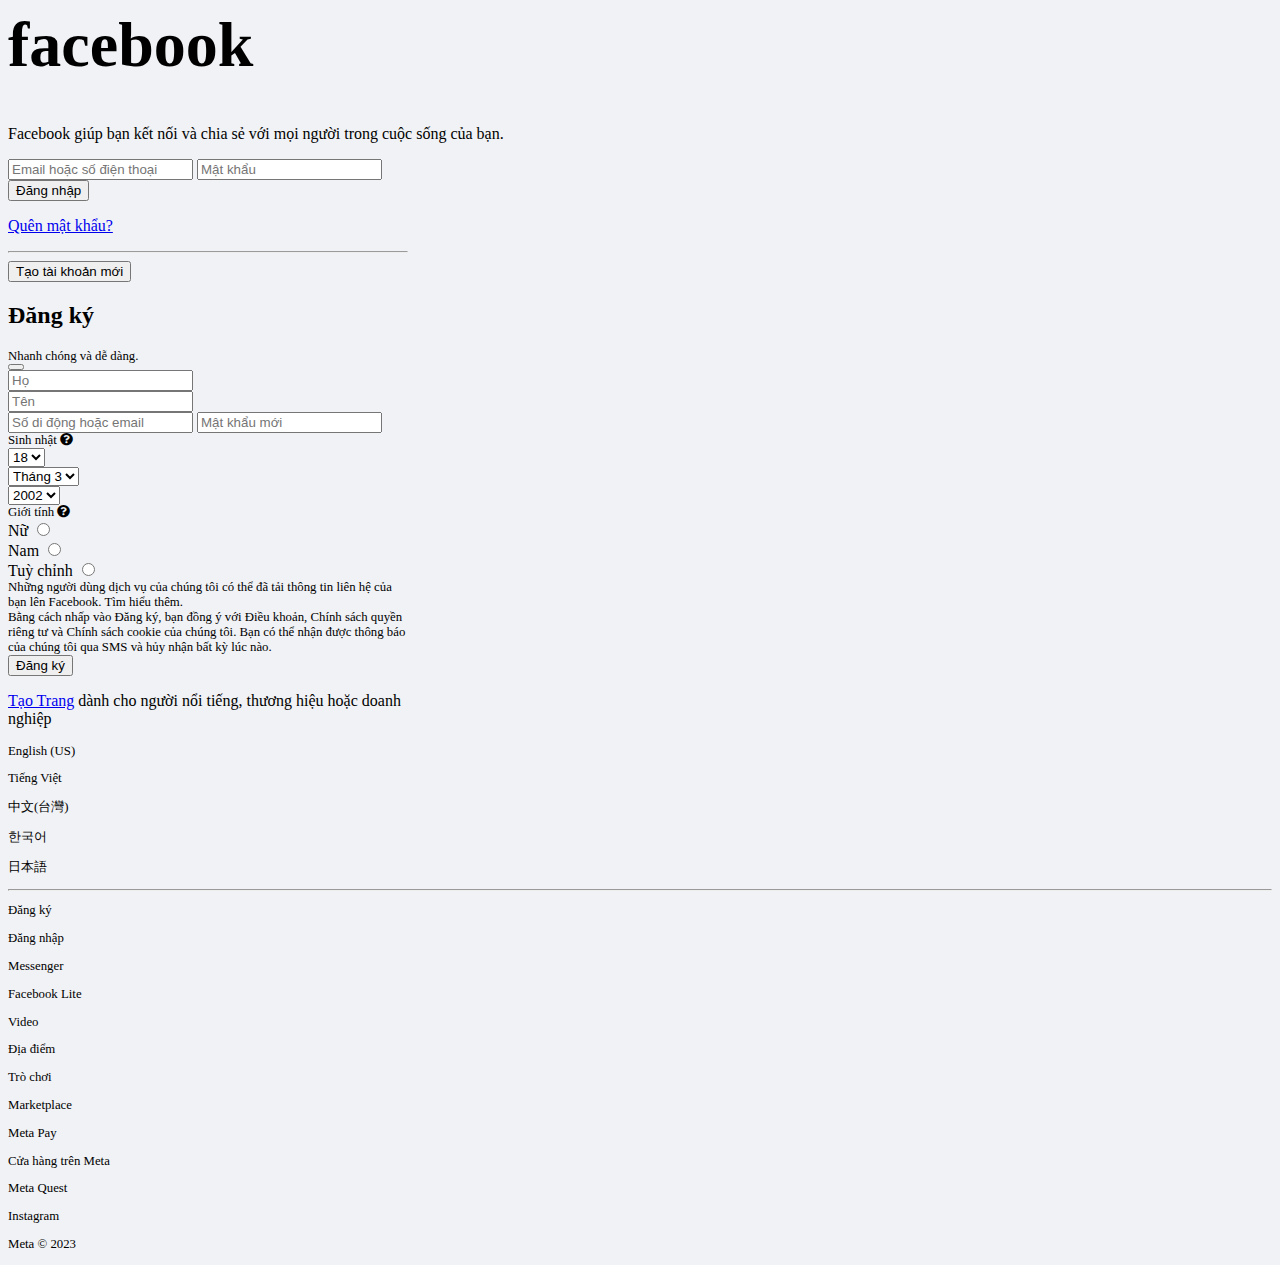
<file: index.html>
<html lang="en">
  <head>
    <meta charset="UTF-8" />
    <meta http-equiv="X-UA-Compatible" content="IE=edge" />
    <meta name="viewport" content="width=device-width, initial-scale=1.0" />
    <!-- fontawesome -->
    <link rel="stylesheet" href="https://cdnjs.cloudflare.com/ajax/libs/font-awesome/5.15.4/css/all.min.css" integrity="sha512-1ycn6IcaQQ40/MKBW2W4Rhis/DbILU74C1vSrLJxCq57o941Ym01SwNsOMqvEBFlcgUa6xLiPY/NS5R+E6ztJQ==" crossorigin="anonymous" referrerpolicy="no-referrer" />
    <!-- bootstrap -->
    <link href="https://cdn.jsdelivr.net/npm/bootstrap@5.1.1/dist/css/bootstrap.min.css" rel="stylesheet" integrity="sha384-F3w7mX95PdgyTmZZMECAngseQB83DfGTowi0iMjiWaeVhAn4FJkqJByhZMI3AhiU" crossorigin="anonymous" />
    <!-- main style -->
    <link rel="stylesheet" href="./main.css" />
    <title>Facebook</title>
  </head>
  <body class="bg-gray">
    <!-- Login -->
    <div class="container mt-5 pt-5 d-flex flex-column flex-lg-row justify-content-evenly">
      <!-- heading -->
      <div class="text-center text-lg-start mt-0 pt-0 mt-lg-5 pt-lg-5">
        <h1 class="text-primary fw-bold fs-0">facebook</h1>
        <p class="w-75 mx-auto fs-4 mx-lg-0">Facebook giúp bạn kết nối và chia sẻ với mọi người trong cuộc sống của bạn.</p>
      </div>
      <!-- form card -->
      <div style="max-width: 25rem; width: 100%">
        <!-- login form -->
        <!-- first was form tag -->
        <div class="bg-white shadow rounded p-3 input-group-lg">
          <input type="email" class="form-control my-3" placeholder="Email hoặc số điện thoại" />
          <input type="password" class="form-control my-3" placeholder="Mật khẩu" />
          <a href="./feed.html"><button class="btn btn-primary w-100 my-3">Đăng nhập</button></a>
          <a href="#" class="text-decoration-none text-center"><p>Quên mật khẩu?</p></a>
          <!-- create form -->
          <hr />
          <div class="text-center my-4">
            <button class="btn btn-success btn-lg" type="button" data-bs-toggle="modal" data-bs-target="#createModal">Tạo tài khoản mới</button>
          </div>
          <!-- create modal -->
          <div class="modal fade" id="createModal" tabindex="-1" aria-labelledby="createModalLabel" aria-hidden="true">
            <div class="modal-dialog modal-dialog-centered">
              <div class="modal-content">
                <!-- head -->
                <div class="modal-header">
                  <div>
                    <h2 class="modal-title" id="exampleModalLabel">Đăng ký</h2>
                    <span class="text-muted fs-7">Nhanh chóng và dễ dàng.</span>
                  </div>
                  <button type="button" class="btn-close" data-bs-dismiss="modal" aria-label="Close"></button>
                </div>
                <!-- body -->
                <div class="modal-body">
                  <form>
                    <!-- names -->
                    <div class="row">
                      <div class="col">
                        <input type="text" class="form-control" placeholder="Họ" />
                      </div>
                      <div class="col">
                        <input type="text" class="form-control" placeholder="Tên" />
                      </div>
                    </div>
                    <!-- email & pass -->
                    <input type="email" class="form-control my-3" placeholder="Số di động hoặc email" />
                    <input type="password" class="form-control my-3" placeholder="Mật khẩu mới" />
                    <!-- DOB -->
                    <div class="row my-3">
                      <span class="text-muted fs-7">Sinh nhật <i class="fas fa-question-circle" data-bs-toggle="popover" type="button" data-bs-content="And here's some amazing content. It's very engaging. Right?"></i></span>
                      <div class="col">
                        <select class="form-select">
                          <option value="1">18</option>
                          <option value="2">17</option>
                          <option value="3">16</option>
                        </select>
                      </div>
                      <div class="col">
                        <select class="form-select">
                          <option value="1">Tháng 3</option>
                          <option value="2">Tháng 2</option>
                          <option value="3">Tháng 1</option>
                        </select>
                      </div>
                      <div class="col">
                        <select class="form-select">
                          <option value="1">2002</option>
                          <option value="2">2001</option>
                          <option value="3">2000</option>
                        </select>
                      </div>
                    </div>
                    <!-- gender -->
                    <div class="row my-3">
                      <span class="text-muted fs-7">Giới tính <i class="fas fa-question-circle" data-bs-toggle="popover" type="button" data-bs-content="And here's some amazing content. It's very engaging. Right?"></i></span>
                      <div class="col">
                        <div class="border rounded p-2">
                          <label class="form-check-label" for="flexRadioDefault1">Nữ</label>
                          <input class="form-check-input" type="radio" name="flexRadioDefault" id="flexRadioDefault1" />
                        </div>
                      </div>
                      <div class="col">
                        <div class="border rounded p-2">
                          <label class="form-check-label" for="flexRadioDefault1">Nam</label>
                          <input class="form-check-input" type="radio" name="flexRadioDefault" id="flexRadioDefault2" />
                        </div>
                      </div>
                      <div class="col">
                        <div class="border rounded p-2">
                          <label class="form-check-label" for="flexRadioDefault1">Tuỳ chỉnh</label>
                          <input class="form-check-input" type="radio" name="flexRadioDefault" id="flexRadioDefault3" />
                        </div>
                      </div>
                    </div>
                    <!-- disclaimer -->
                    <div>
                        <span class="text-muted fs-7">Những người dùng dịch vụ của chúng tôi có thể đã tải thông tin liên hệ của bạn lên Facebook. Tìm hiểu thêm.</span>
                      </div>
                    <div>
                      <span class="text-muted fs-7">Bằng cách nhấp vào Đăng ký, bạn đồng ý với Điều khoản, Chính sách quyền riêng tư và Chính sách cookie của chúng tôi. Bạn có thể nhận được thông báo của chúng tôi qua SMS và hủy nhận bất kỳ lúc nào.</span>
                    </div>
                    <!-- btn -->
                    <div class="text-center mt-3">
                      <button type="button" class="btn btn-success btn-lg" data-bs-dismiss="modal">Đăng ký</button>
                    </div>
                  </form>
                </div>
              </div>
            </div>
          </div>
          <!-- modal end -->
        </div>
        <!-- tag -->
        <div class="my-5 pb-5 text-center">
          <p class="fw-bold"><a href="#" class="text-decoration-none text-dark">Tạo Trang</a> <span class="fw-normal">dành cho người nổi tiếng, thương hiệu hoặc doanh nghiệp</span></p>
        </div>
      </div>
    </div>
    <!-- Footer -->
    <footer class="bg-white p-4 text-muted">
      <div class="container">
        <!-- language -->
        <div class="d-flex flex-wrap">
          <p class="mx-2 fs-7 mb-0">English (US)</p>
          <p class="mx-2 fs-7 mb-0">Tiếng Việt</p>
          <p class="mx-2 fs-7 mb-0">中文(台灣)</p>
          <p class="mx-2 fs-7 mb-0">한국어</p>
          <p class="mx-2 fs-7 mb-0">日本語</p>
        </div>
        <hr />
        <!-- actions -->
        <div class="d-flex flex-wrap">
          <p class="mx-2 fs-7 mb-0">Đăng ký</p>
          <p class="mx-2 fs-7 mb-0">Đăng nhập</p>
          <p class="mx-2 fs-7 mb-0">Messenger</p>
          <p class="mx-2 fs-7 mb-0">Facebook Lite</p>
          <p class="mx-2 fs-7 mb-0">Video</p>
          <p class="mx-2 fs-7 mb-0">Địa điểm</p>
          <p class="mx-2 fs-7 mb-0">Trò chơi</p>
          <p class="mx-2 fs-7 mb-0">Marketplace</p>
          <p class="mx-2 fs-7 mb-0">Meta Pay</p>
          <p class="mx-2 fs-7 mb-0">Cửa hàng trên Meta</p>
          <p class="mx-2 fs-7 mb-0">Meta Quest</p>
          <p class="mx-2 fs-7 mb-0">Instagram</p>
        </div>
        <!-- copy -->
        <div class="mt-4 mx-2">
          <p class="fs-7">Meta &copy; 2023</p>
        </div>
      </div>
    </footer>
    <script src="https://cdn.jsdelivr.net/npm/bootstrap@5.1.1/dist/js/bootstrap.bundle.min.js" integrity="sha384-/bQdsTh/da6pkI1MST/rWKFNjaCP5gBSY4sEBT38Q/9RBh9AH40zEOg7Hlq2THRZ" crossorigin="anonymous"></script>
    <script src="./main.js"></script>
  </body>
</html>
</file>
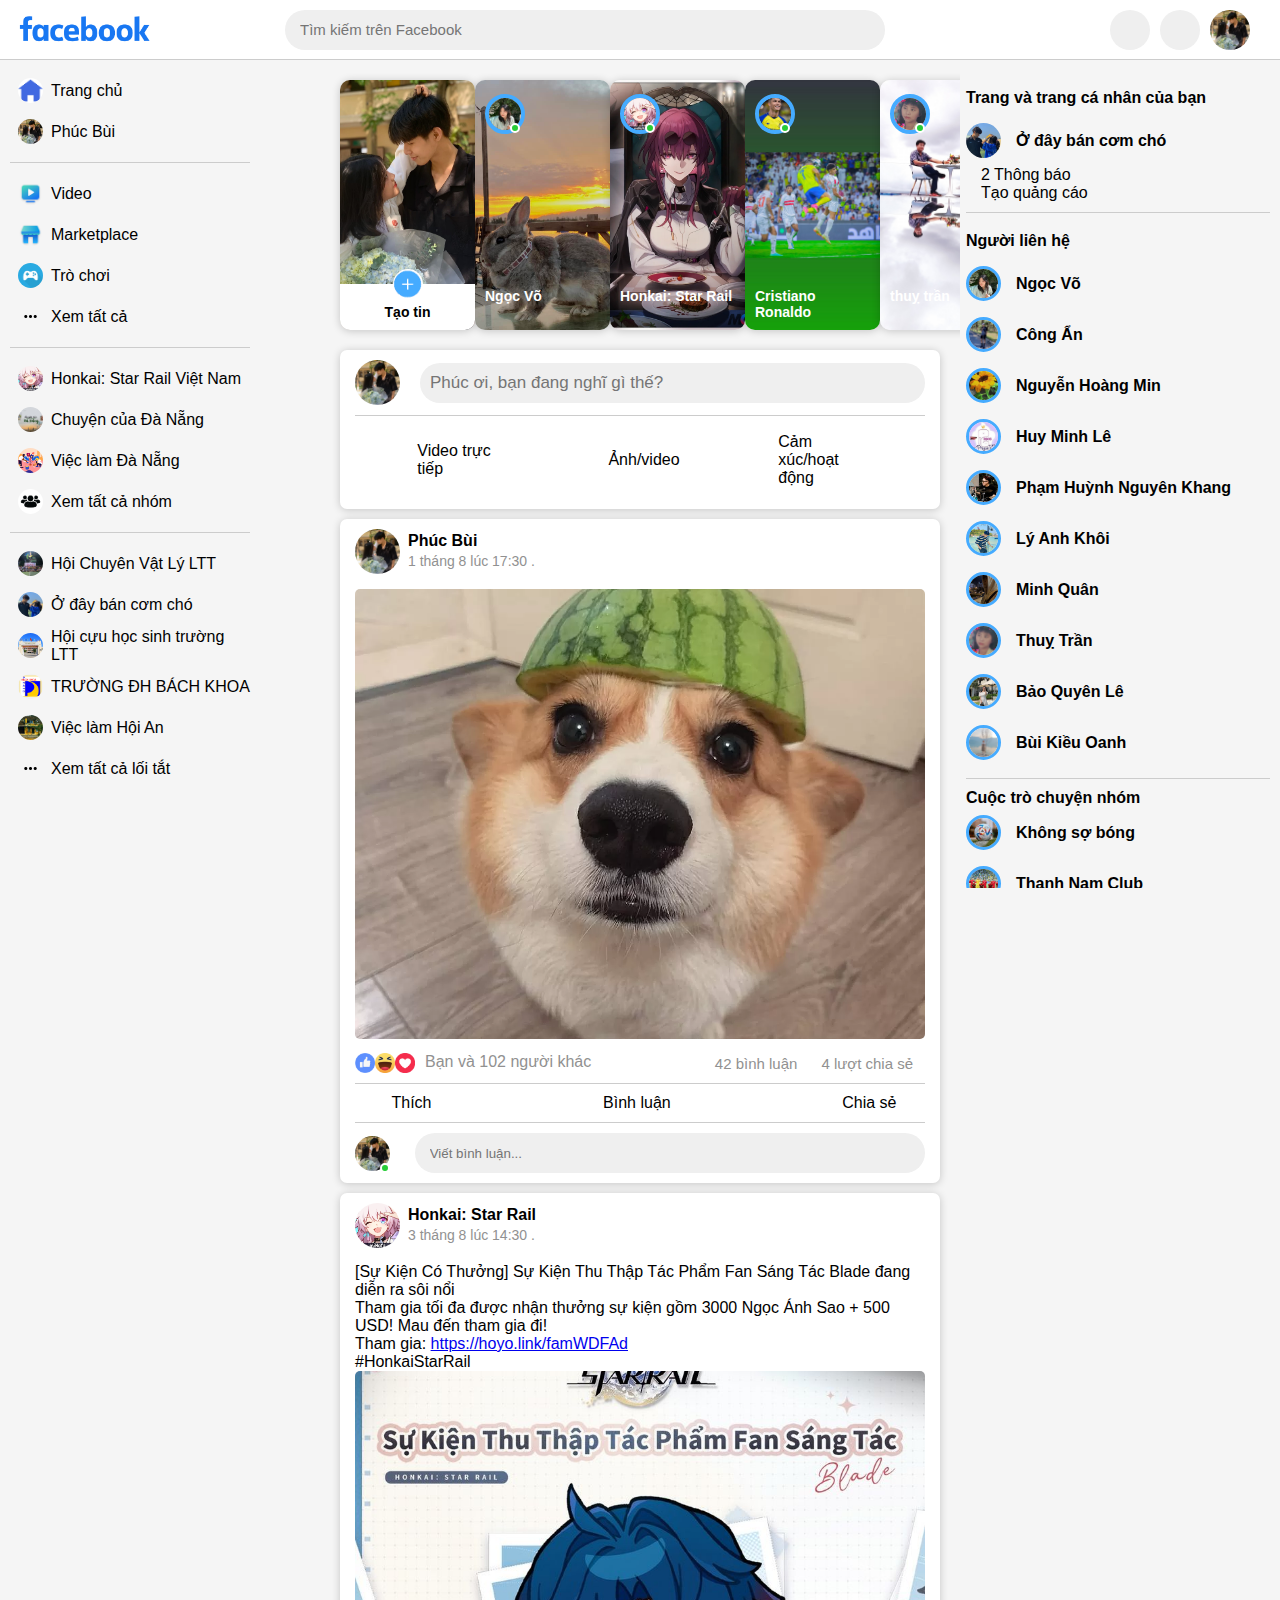
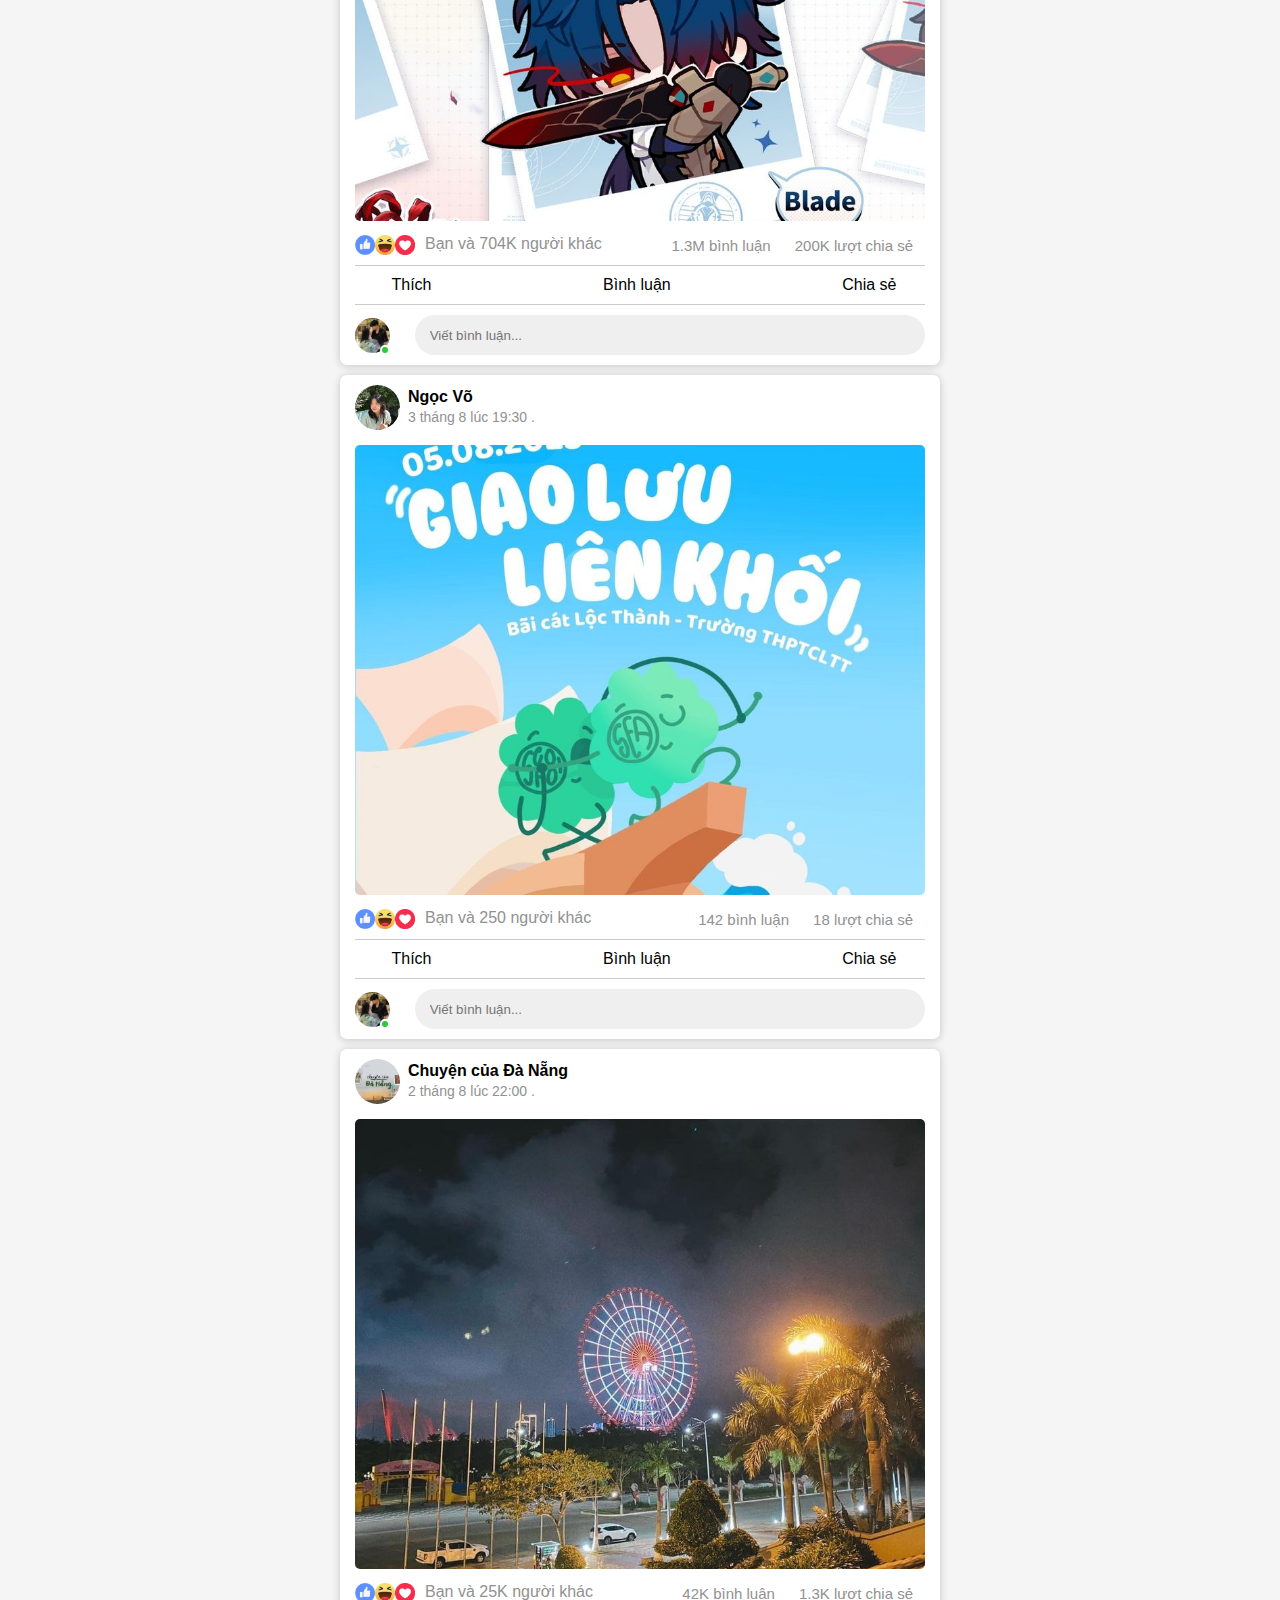
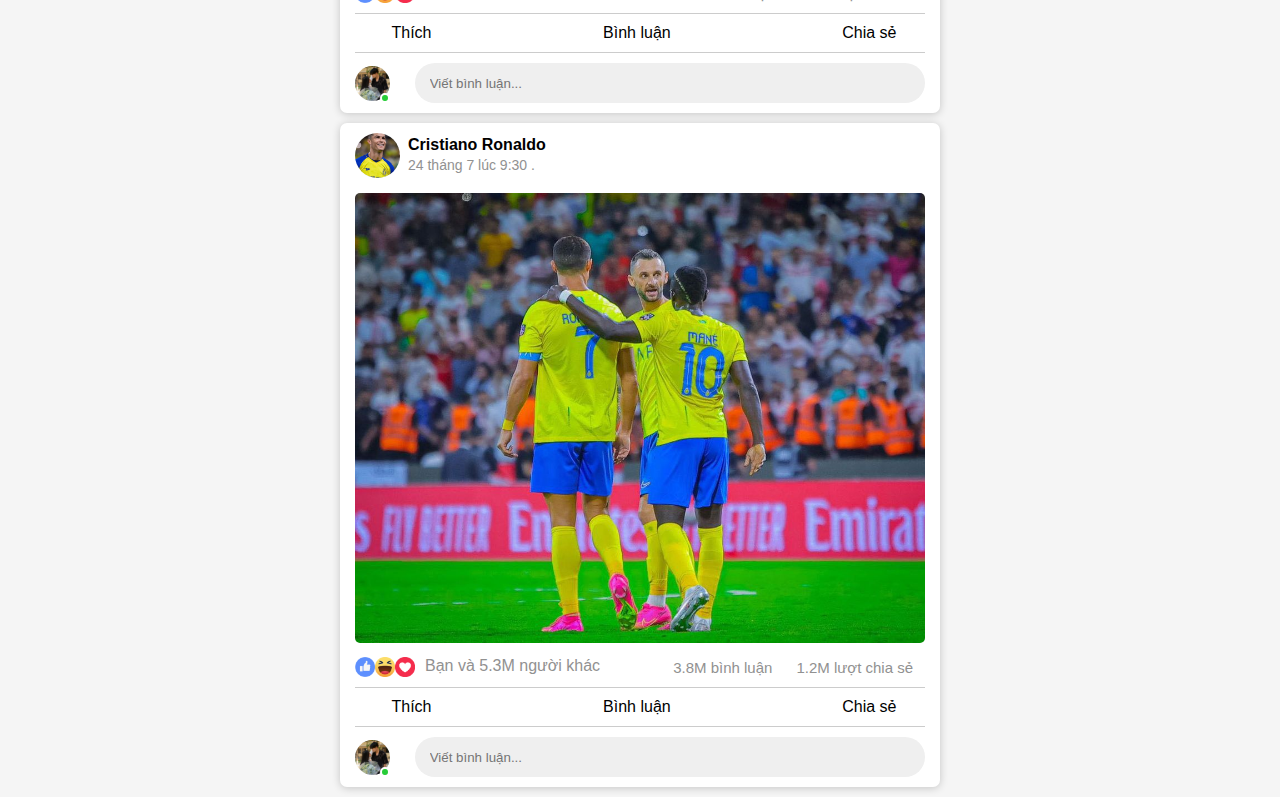
<file: feed.html>
<!DOCTYPE html>
<html lang="en">
<head>
    <meta charset="UTF-8">
    <meta http-equiv="X-UA-Compatible" content="IE=edge">
    <meta name="viewport" content="width=device-width, initial-scale=1.0">
    <title>Facebook</title>
    <link rel="stylesheet" href="style.css">
    <link rel="stylesheet" href="https://cdnjs.cloudflare.com/ajax/libs/font-awesome/6.1.2/css/all.min.css" integrity="sha512-1sCRPdkRXhBV2PBLUdRb4tMg1w2YPf37qatUFeS7zlBy7jJI8Lf4VHwWfZZfpXtYSLy85pkm9GaYVYMfw5BC1A==" crossorigin="anonymous" referrerpolicy="no-referrer" />
</head>
<body>
    <!-----------------------------banner------------------------>
    <nav>
        <div class="left">
            <a href="./index.html" class="logo">
                <img src="image/logo.png" alt="">
            </a>
        </div>
        <div class="center">
            <div class="search_bar">
                <i class="fa-solid fa-magnifying-glass"></i>
                <input type="text" placeholder="Tìm kiếm trên Facebook">
            </div>
        </div>
        <div class="right">
            <i class="fa-brands fa-facebook-messenger"></i>
            <i class="fa-solid fa-bell"></i>
            <img src="image/profile.png" alt="">
        </div>
    </nav>
    <!-----------------------------main----------------------------->
    <div class="main">
        <!----------------------------------left----------------------------------->
        <div class="left">
            <div class="img">
                <img src="image/home.png">
                <p>Trang chủ</p>
            </div>
            <div class="img">
                <img src="image/profile.png">
                <p>Phúc Bùi</p>
            </div>
            <hr>
            <div class="img">
                <img src="image/watch.png">
                <p>Video</p>
            </div>
            <div class="img">
                <img src="image/marketplace.png">
                <p>Marketplace</p>
            </div>
            <div class="img">
                <img src="image/game.png">
                <p>Trò chơi</p>
            </div>
            <div class="img">
                <img src="image/down_arrow.png">
                <p>Xem tất cả</p>
            </div>
            <hr>
            <div class="img">
                <img src="image/honkai.png">
                <p>Honkai: Star Rail Việt Nam</p>
            </div>
            <div class="img">
                <img src="image/chuyencuadanang.png">
                <p>Chuyện của Đà Nẵng</p>
            </div>
            <div class="img">
                <img src="image/vieclamdanang.png">
                <p>Việc làm Đà Nẵng</p>
            </div>
            <div class="img">
                <img src="image/group.png">
                <p>Xem tất cả nhóm</p>
            </div>
            <hr>
            <div class="img">
                <img src="image/chuyenlyltt.png">
                <p>Hội Chuyên Vật Lý LTT</p>
            </div>
            <div class="img">
                <img src="image/odaybancomcho.png">
                <p>Ở đây bán cơm chó</p>
            </div>
            <div class="img">
                <img src="image/lethanhtong.png">
                <p>Hội cựu học sinh trường LTT</p>
            </div>
            <div class="img">
                <img src="image/bachkhoa.png">
                <p>TRƯỜNG ĐH BÁCH KHOA</p>
            </div>
            <div class="img">
                <img src="image/vieclamhoian.png">
                <p>Việc làm Hội An</p>
            </div>
            <div class="img">
                <img src="image/down_arrow.png">
                <p>Xem tất cả lối tắt</p>
            </div>
        </div>
        <!------------------------------------center----------------------------------->
        <div class="center">
            <div class="top_box">
                <div class="my_story_card">
                    <img src="image/profile.png">
                    <div class="story_upload">
                        <img src="image/upload.png">
                        <p class="story_tag">Tạo tin</p>
                    </div>
                </div>
                <div class="story_card">
                    <img src="image/NgọcVõ.png">
                    <div class="story_profile">
                        <img src="image/NgọcVõava.png">
                        <div class="cricle"></div>  
                    </div>
                    <div class="story_name">
                        <p class="name">Ngọc Võ</p>
                    </div>
                </div>
                <div class="story_card">
                    <img src="image/kafka.png">
                    <div class="story_profile">
                        <img src="image/honkai.png">
                        <div class="cricle"></div>    
                    </div>
                    <div class="story_name">
                        <p class="name">Honkai: Star Rail</p>
                    </div>
                </div>
                <div class="story_card">
                    <img src="image/cr7.png">
                    <div class="story_profile">
                        <img src="image/ronaldo.png">
                        <div class="cricle"></div>    
                    </div>
                    <div class="story_name">
                        <p class="name">Cristiano Ronaldo</p>
                    </div>
                </div>
                <div class="story_card">
                    <img src="image/mom.png">
                    <div class="story_profile">
                        <img src="image/momava.png">
                        <div class="cricle"></div>      
                    </div>
                    <div class="story_name">
                        <p class="name">thuỵ trần</p>
                    </div>
                </div>
            </div>
            <div class="my_post">
                <div class="post_top">
                    <img src="image/profile.png">
                    <input type="text" placeholder="Phúc ơi, bạn đang nghĩ gì thế?">
                </div>
                <hr>
                <div class="post_bottom">
                    <div class="post_icon">
                        <i class="fa-solid fa-video red"></i>
                        <p>Video trực tiếp</p>
                    </div>
                    <div class="post_icon">
                        <i class="fa-solid fa-images green"></i>
                        <p>Ảnh/video</p>
                    </div>
                    <div class="post_icon">
                        <i class="fa-regular fa-face-grin yellow"></i>
                        <p>Cảm xúc/hoạt động</p>
                    </div>
                </div>
            </div>
            <div class="friends_post">
                <div class="friend_post_top">
                    <div class="img_and_name">
                        <img src="image/profile.png">
                        <div class="friends_name">
                            <p class="friends_name">Phúc Bùi</p>
                            <p class="time">1 tháng 8 lúc 17:30 .<i class="fa-solid fa-user-group"></i></p>
                        </div>
                    </div>
                    <div class="menu">
                        <i class="fa-solid fa-ellipsis"></i>
                    </div>
                </div>
                <img src="image/corgi.png" alt="">             
                <div class="info">
                    <div class="emoji_img">
                        <img src="image/like.png">
                        <img src="image/haha.png">
                        <img src="image/heart.png">
                        <p>Bạn và 102 người khác</p>
                    </div>
                    <div class="comment">
                        <p>42 bình luận</p>
                        <p>4 lượt chia sẻ</p>
                    </div>
                </div>
                <hr>
                <div class="like">
                    <div class="like_icon">
                        <i class="fa-solid fa-thumbs-up activi"></i>
                        <p>Thích</p>
                    </div>
                    <div class="like_icon">
                        <i class="fa-solid fa-message"></i>
                        <p>Bình luận</p>
                    </div>
                    <div class="like_icon">
                        <i class="fa-solid fa-share"></i>
                        <p>Chia sẻ</p>
                    </div>
                </div>
                <hr>
                <div class="comment_warpper">
                    <img src="image/profile.png">
                    <div class="circle"></div>
                    <div class="comment_search">
                        <input type="text" placeholder="Viết bình luận...">
                        <i class="fa-regular fa-face-smile"></i>
                        <i class="fa-solid fa-camera"></i>
                        <i class="fa-regular fa-note-sticky"></i>
                    </div>
                </div>
            </div>
            <div class="friends_post">
                <div class="friend_post_top">
                    <div class="img_and_name">
                        <img src="image/honkai.png">
                        <div class="friends_name">
                            <p class="friends_name">Honkai: Star Rail</p>
                            <p class="time">3 tháng 8 lúc 14:30 .<i class="fa-solid fa-user-group"></i></p>
                        </div>
                    </div>
                    <div class="menu">
                        <i class="fa-solid fa-ellipsis"></i>
                    </div>
                </div>
                <p>[Sự Kiện Có Thưởng] Sự Kiện Thu Thập Tác Phẩm Fan Sáng Tác Blade đang diễn ra sôi nổi</p>
                <p>Tham gia tối đa được nhận thưởng sự kiện gồm 3000 Ngọc Ánh Sao + 500 USD! Mau đến tham gia đi!</p>
                <p>Tham gia: <a href="https://hoyo.link/famWDFAd">https://hoyo.link/famWDFAd</a></p>
                <p>#HonkaiStarRail</p>
                <img src="image/sựkiện.png" alt="">             
                <div class="info">
                    <div class="emoji_img">
                        <img src="image/like.png">
                        <img src="image/haha.png">
                        <img src="image/heart.png">
                        <p>Bạn và 704K người khác</p>
                    </div>
                    <div class="comment">
                        <p>1.3M bình luận</p>
                        <p>200K lượt chia sẻ</p>
                    </div>
                </div>
                <hr>
                <div class="like">
                    <div class="like_icon">
                        <i class="fa-solid fa-thumbs-up activi"></i>
                        <p>Thích</p>
                    </div>
                    <div class="like_icon">
                        <i class="fa-solid fa-message"></i>
                        <p>Bình luận</p>
                    </div>
                    <div class="like_icon">
                        <i class="fa-solid fa-share"></i>
                        <p>Chia sẻ</p>
                    </div>
                </div>
                <hr>
                <div class="comment_warpper">
                    <img src="image/profile.png">
                    <div class="circle"></div>
                    <div class="comment_search">
                        <input type="text" placeholder="Viết bình luận...">
                        <i class="fa-regular fa-face-smile"></i>
                        <i class="fa-solid fa-camera"></i>
                        <i class="fa-regular fa-note-sticky"></i>
                    </div>
                </div>
            </div>
            <div class="friends_post">
                <div class="friend_post_top">
                    <div class="img_and_name">
                        <img src="image/NgọcVõava.png">
                        <div class="friends_name">
                            <p class="friends_name">Ngọc Võ</p>
                            <p class="time">3 tháng 8 lúc 19:30 .<i class="fa-solid fa-user-group"></i></p>
                        </div>
                    </div>
                    <div class="menu">
                        <i class="fa-solid fa-ellipsis"></i>
                    </div>
                </div>
                <img src="image/giaolưu.png" alt="">             
                <div class="info">
                    <div class="emoji_img">
                        <img src="image/like.png">
                        <img src="image/haha.png">
                        <img src="image/heart.png">
                        <p>Bạn và 250 người khác</p>
                    </div>
                    <div class="comment">
                        <p>142 bình luận</p>
                        <p>18 lượt chia sẻ</p>
                    </div>
                </div>
                <hr>
                <div class="like">
                    <div class="like_icon">
                        <i class="fa-solid fa-thumbs-up activi"></i>
                        <p>Thích</p>
                    </div>
                    <div class="like_icon">
                        <i class="fa-solid fa-message"></i>
                        <p>Bình luận</p>
                    </div>
                    <div class="like_icon">
                        <i class="fa-solid fa-share"></i>
                        <p>Chia sẻ</p>
                    </div>
                </div>
                <hr>
                <div class="comment_warpper">
                    <img src="image/profile.png">
                    <div class="circle"></div>
                    <div class="comment_search">
                        <input type="text" placeholder="Viết bình luận...">
                        <i class="fa-regular fa-face-smile"></i>
                        <i class="fa-solid fa-camera"></i>
                        <i class="fa-regular fa-note-sticky"></i>
                    </div>
                </div>
            </div>
            <div class="friends_post">
                <div class="friend_post_top">
                    <div class="img_and_name">
                        <img src="image/chuyencuadanang.png">
                        <div class="friends_name">
                            <p class="friends_name">Chuyện của Đà Nẵng</p>
                            <p class="time">2 tháng 8 lúc 22:00 .<i class="fa-solid fa-user-group"></i></p>
                        </div>
                    </div>
                    <div class="menu">
                        <i class="fa-solid fa-ellipsis"></i>
                    </div>
                </div>
                <img src="image/vòngquay.png" alt="">             
                <div class="info">
                    <div class="emoji_img">
                        <img src="image/like.png">
                        <img src="image/haha.png">
                        <img src="image/heart.png">
                        <p>Bạn và 25K người khác</p>
                    </div>
                    <div class="comment">
                        <p>42K bình luận</p>
                        <p>1.3K lượt chia sẻ</p>
                    </div>
                </div>
                <hr>
                <div class="like">
                    <div class="like_icon">
                        <i class="fa-solid fa-thumbs-up activi"></i>
                        <p>Thích</p>
                    </div>
                    <div class="like_icon">
                        <i class="fa-solid fa-message"></i>
                        <p>Bình luận</p>
                    </div>
                    <div class="like_icon">
                        <i class="fa-solid fa-share"></i>
                        <p>Chia sẻ</p>
                    </div>
                </div>
                <hr>
                <div class="comment_warpper">
                    <img src="image/profile.png">
                    <div class="circle"></div>
                    <div class="comment_search">
                        <input type="text" placeholder="Viết bình luận...">
                        <i class="fa-regular fa-face-smile"></i>
                        <i class="fa-solid fa-camera"></i>
                        <i class="fa-regular fa-note-sticky"></i>
                    </div>
                </div>
            </div>
            <div class="friends_post">
                <div class="friend_post_top">
                    <div class="img_and_name">
                        <img src="image/ronaldo.png">
                        <div class="friends_name">
                            <p class="friends_name">Cristiano Ronaldo</p>
                            <p class="time">24 tháng 7 lúc 9:30 .<i class="fa-solid fa-user-group"></i></p>
                        </div>
                    </div>
                    <div class="menu">
                        <i class="fa-solid fa-ellipsis"></i>
                    </div>
                </div>
                <img src="image/siu.png" alt="">             
                <div class="info">
                    <div class="emoji_img">
                        <img src="image/like.png">
                        <img src="image/haha.png">
                        <img src="image/heart.png">
                        <p>Bạn và 5.3M người khác</p>
                    </div>
                    <div class="comment">
                        <p>3.8M bình luận</p>
                        <p>1.2M lượt chia sẻ</p>
                    </div>
                </div>
                <hr>
                <div class="like">
                    <div class="like_icon">
                        <i class="fa-solid fa-thumbs-up activi"></i>
                        <p>Thích</p>
                    </div>
                    <div class="like_icon">
                        <i class="fa-solid fa-message"></i>
                        <p>Bình luận</p>
                    </div>
                    <div class="like_icon">
                        <i class="fa-solid fa-share"></i>
                        <p>Chia sẻ</p>
                    </div>
                </div>
                <hr>
                <div class="comment_warpper">
                    <img src="image/profile.png">
                    <div class="circle"></div>
                    <div class="comment_search">
                        <input type="text" placeholder="Viết bình luận...">
                        <i class="fa-regular fa-face-smile"></i>
                        <i class="fa-solid fa-camera"></i>
                        <i class="fa-regular fa-note-sticky"></i>
                    </div>
                </div>
            </div>
        </div>
        <!-----------------------------------right------------------------------------>
        <div class="right">
            <div class="first_warpper">
                <div class="page">
                    <b>Trang và trang cá nhân của bạn</b>
                    <div class="menu">
                        <i class="fa-solid fa-ellipsis"></i>
                    </div>
                </div>
                <div class="page_img">
                    <img src="image/odaybancomcho.png">
                    <b>Ở đây bán cơm chó</b>
                </div>
                <div class="page_icon">
                    <i class="fa-regular fa-bell"></i>
                    <p>2 Thông báo</p>
                </div>
                <div class="page_icon">
                    <i class="fa-solid fa-bullhorn"></i>
                    <p>Tạo quảng cáo</p>
                </div>
            </div>
            <hr>
            <div class="second_warpper">
                <div class="contact_tag">
                    <b>Người liên hệ</b>
                    <div class="contact_icon">
                        <i class="fa-solid fa-video"></i>
                        <i class="fa-solid fa-magnifying-glass"></i>
                        <i class="fa-solid fa-ellipsis"></i>
                    </div>
                </div>
                <div class="contact">
                    <img src="image/NgọcVõava.png">
                    <b>Ngọc Võ</b>
                </div>
                <div class="contact">
                    <img src="image/CôngẨn.png">
                    <b>Công Ẩn</b>
                </div>
                <div class="contact">
                    <img src="image/min.png">
                    <b>Nguyễn Hoàng Min</b>
                </div>
                <div class="contact">
                    <img src="image/huy.png">
                    <b>Huy Minh Lê</b>
                </div>
                <div class="contact">
                    <img src="image/khang.png">
                    <b>Phạm Huỳnh Nguyên Khang</b>
                </div>
                <div class="contact">
                    <img src="image/khôi.png">
                    <b>Lý Anh Khôi</b>
                </div>
                <div class="contact">
                    <img src="image/quân.png">
                    <b>Minh Quân</b>
                </div>
                <div class="contact">
                    <img src="image/momava.png">
                    <b>Thuỵ Trần</b>
                </div>
                <div class="contact">
                    <img src="image/quyên.png">
                    <b>Bảo Quyên Lê</b>
                </div>
                <div class="contact">
                    <img src="image/oanh.png">
                    <b>Bùi Kiều Oanh</b>
                </div>
            </div>
            <hr>
            <div class="second_warpper">
                <div class="contact_tag">
                    <b>Cuộc trò chuyện nhóm</b>
                </div>
                <div class="contact">
                    <img src="image/bóng.png">
                    <b>Không sợ bóng</b>
                </div>
                <div class="contact">
                    <img src="image/club.png">
                    <b>Thanh Nam Club</b>
                </div>
                <div class="contact">
                    <img src="image/điện.png">
                    <b>K20D1 Kĩ thuật điện</b>
                </div>
            </div>
        </div>
    </div>
</body>
</html>
</file>
<file: main.css>
.bg-gray {
    background-color: #f0f2f5;
}
.fs-0 {
    font-size: 4rem;
}
.fs-7 {
    font-size: 0.8rem;
}
/* nav button */
.nav__btn button:hover {
    background: #f0f2f5;
}
.nav__btn button:hover i {
    color: #0d6efd;
}
.nav__btn-active i {
    color: #0d6efd;
}
.nav__btn-active {
    position: relative;
}
.nav__btn-active:before {
    content: "";
    position: absolute;
    bottom: -4.5px;
    left: 0;
    transform: translate(0, 4.5px);
    width: 100%;
    height: 3px;
    border-bottom: 3px solid #0d6efd;
}
</file>
<file: style.css>
*{
    margin: 0;
    padding: 0;
    box-sizing: border-box;
    font-family: sans-serif;
}
nav{
    width: 100%;
    height: 60px;
    display: flex;
    align-items: center;
    justify-content: space-between;
    border-bottom: 1px solid #cccccc;
    background: #fff;
    position: fixed;
    top: 0;
    z-index: 1000;
}
nav .left .logo img{
    width: 150px;
    margin-top: 10px;
    cursor: pointer;
}
nav .left{
    width: 150px;
    height: 60px;
    display: flex;
    align-items: center;
    justify-content: center;
    margin-left: 10px;
}
nav .center .search_bar{
    width: 600px;
    height: 40px;
    background: #efefef;
    border-radius: 30px;
    padding: 0 10px;
    position: relative;
    margin-left: -100px;
}
nav .center .search_bar i{
    line-height: 40px;
    font-size: 15px;
    color: #5c5c5c;
    margin-left: 5px;
}
nav .center .search_bar input{
    background: transparent;
    outline: none;
    border: 0;
    font-size: 15px;
    width: 200px;
}
nav .center .search_bar:hover{
    background-color: #e7e7e7;
    cursor: pointer;
}
nav .right{
    display: flex;
    align-items: center;
    margin-right: 10px;
}
nav .right i{
    width: 40px;
    height: 40px;
    border-radius: 50%;
    background: #efefef;
    line-height: 40px;
    padding-left: 12px;
    font-size: 18px;
    margin-right: 10px;
    cursor: pointer;
}
nav .right img{
    width: 40px;
    height: 40px;
    object-fit: cover;
    object-position: center;
    border-radius: 50%;
    margin-right: 20px;
    line-height: 40px;
    cursor: pointer;
}
nav .right i:hover{
    background-color: #e7e7e7;
}
/*----------------------------------main----------------------------------*/
.main{
    display: flex;
    margin-top: 60px;
    background: #f5f5f5;
}
/*--------------------------------------left------------------------------------*/
.main .left{
    width: 20%;
    height: 92vh;
    overflow: hidden;
    overflow-y: scroll;
    background: #f5f5f5;
    padding: 10px 6px 5px 10px;
    position: fixed;
}
.main .left::-webkit-scrollbar{
    width: 10px;
}
.main .left::-webkit-scrollbar-thumb{
    border-radius: 20px;
    background: #f5f5f5;
}
.main .left:hover::-webkit-scrollbar-thumb{
    background: #cccccc;
}
.main .left .img{
    display: flex;
    align-items: center;
    cursor: pointer;
    transition: 0.2s;
}
.main .left .img:hover{
    background: #e3e3e3;
}
.main .left .img img{
    width: 25px;
    height: 25px;
    object-fit: cover;
    object-position: center;
    border-radius: 50%;
    margin: 8px;
}
.main .left hr{
    width: 100%;
    height: 1px;
    border: 0;
    background: #cccccc;
    margin: 10px 0;
}
.main .left:hover .edit{
    opacity: 1;
}
/*--------------------------------------center--------------------------------*/
.main .center{
    width: 50%;
    height: auto;
    padding: 20px 20px 0 20px;
    background: #f5f5f5;
    margin-left: 25%;
}
.main .center::-webkit-scrollbar{
    width: 0;
}
.main .center .top_box{
    width: 100%;
    height: 260px;
    display: grid;
    grid-template-columns: 1fr 1fr 1fr 1fr 1fr;
}
.main .center .top_box .my_story_card{
    width: 135px;
    height: 250px;
    overflow: hidden;
    margin: 0 auto;
    box-shadow: 0 1px 8px rgba(0,0,0,0.2);
    border-radius: 10px;
    cursor: pointer;
}
.main .center .top_box .my_story_card img{
    width: 100%;
    height: 100%;
    object-fit: cover;
    object-position: center;
}
.main .center .top_box .my_story_card .story_upload{
    width: 100%;
    height: 60px;
    background: #fff;
    position: relative;
    bottom: 50px;
    cursor: pointer;
}
.main .center .top_box .my_story_card .story_upload img{
    width: 30px;
    height: 30px;
    display: flex;
    margin: 0 auto;
    position: relative;
    bottom: 15px;
    border-radius: 50%;
}
.main .center .top_box .my_story_card .story_upload .story_tag{
    display: flex;
    align-items: center;
    justify-content: center;
    position: relative;
    bottom: 10px;
    font-weight: bold;
    font-size: 14px;
}
.main .center .top_box .story_card{
    width: 135px;
    height: 250px;
    overflow: hidden;
    margin: 0 auto;
    box-shadow: 0 1px 8px rgba(0,0,0,0.2);
    border-radius: 10px;
    cursor: pointer;
}
.main .center .top_box .story_card img{
    width: 100%;
    height: 100%;
    object-fit: cover;
    object-position: center;
}
.main .center .top_box .story_card .story_profile{
    position: relative;
    bottom: 240px;
    margin-left: 10px;
}
.main .center .top_box .story_card .story_profile img{
    width: 40px;
    height: 40px;
    border-radius: 50%;
    border: 4px solid #45abff;
}
.main .center .top_box .story_card .story_profile .cricle{
    width: 10px;
    height: 10px;
    border-radius: 50%;
    background: #27cc37;
    border: 2px solid #fff;
    position: relative;
    bottom: 15px;
    left: 25px;
}
.main .center .top_box .story_card .story_name{
    position: relative;
    bottom: 100px;
    padding: 0 10px;
}
.main .center .top_box .story_card .story_name .name{
    font-weight: bold;
    color: #fff;
    font-size: 14px;
}
.main .center .my_post{
    width: 100%;
    height: auto;
    background: #fff;
    padding: 10px 15px;
    border-radius: 7px;
    box-shadow: 0 1px 8px rgba(0,0,0,0.2);
    margin: 10px 0;
}
.main .center .my_post img{
    width: 45px;
    height: 45px;
    border-radius: 50%;
    object-fit: cover;
    object-position: center;
}
.main .center .my_post .post_top{
    display: flex;
    align-items: center;
}
.main .center .my_post .post_top input{
    width: 90%;
    padding: 10px;
    margin-left: 20px;
    border: 0;
    outline: none;
    background: #efefef;
    border-radius: 30px;
    font-size: 17px;
}
.main .center .my_post .post_top input:hover{
    background: #e3e3e3;
    cursor: pointer;
}
.main .center .my_post hr{
    width: 100%;
    height: 1px;
    background: #cccccc;
    border: 0;
    margin: 10px 0;
}
.main .center .my_post .post_bottom{
    width: 95%;
    display: grid;
    grid-template-columns: 1fr 1fr 1fr;
    margin: 5px auto;
}
.main .center .my_post .post_bottom .post_icon{
    display: flex;
    align-items: center;
    margin: 0 auto;
    padding: 7px 40px;
    cursor: pointer;
}
.main .center .my_post .post_bottom .post_icon:hover{
    background: #efefef;
    border-radius: 8px;
}
.main .center .my_post .post_bottom .post_icon i.red{
    font-size: 23px;
    color: red;
    margin-right: 8px;
}
.main .center .my_post .post_bottom .post_icon i.green{
    font-size: 23px;
    color: #27cc37;
    margin-right: 8px;
}
.main .center .my_post .post_bottom .post_icon i.yellow{
    font-size: 23px;
    color: #f7b928;
    margin-right: 8px;
}
.main .center .room{
    width: 100%;
    height: auto;
    background: #fff;
    box-shadow: 0 1px 8px rgba(0,0,0,0.2);
    padding: 10px 15px;
    border-radius: 7px;
    display: flex;
    align-items: center;
}
.main .center .room .room_image{
    display: flex;
    align-items: center;
    border: 1px solid #45abff;
    padding: 10px;
    border-radius: 30px;
    width: 150px;
    margin-right: 5px;
}
.main .center .room .room_image:hover{
    background: #efefef;
    cursor: pointer;
}
.main .center .room .room_image img{
    width: 25px;
    margin-right: 8px;
}
.main .center .room .room_image .room_tag{
    color: #45abff;
}
.main .center .room .room_profile img{
    width: 45px;
    height: 45px;
    object-fit: cover;
    object-position: center;
    border-radius: 50%;
    margin: 0 8px;
    border: 3px solid #45abff;
}
.main .center .friends_post{
    margin: 10px 0;
    width: 100%;
    height: auto;
    background: #fff;
    padding: 10px 15px;
    border-radius: 7px;
    box-shadow: 0 1px 8px rgba(0,0,0,0.2);
}
.main .center .friends_post .friend_post_top{
    display: flex;
    align-items: center;
    justify-content: space-between;
    margin-bottom: 15px;
}
.main .center .friends_post .friend_post_top .img_and_name{
    display: flex;
    align-items: center;
}
.main .center .friends_post .friend_post_top .img_and_name img{
    width: 45px;
    height: 45px;
    border-radius: 50%;
    object-fit: cover;
    object-position: center;
    margin-right: 8px;
    cursor: pointer;
}
.main .center .friends_post .friend_post_top .img_and_name .friends_name .friends_name{
    font-weight: bold;
    cursor: pointer;
}
.main .center .friends_post .friend_post_top .img_and_name .friends_name .friends_name:hover{
    text-decoration: underline;
}
.main .center .friends_post .friend_post_top .img_and_name .friends_name .time{
    font-size: 14px;
    color: #919191;
    margin: 3px 0;
}
.main .center .friends_post .friend_post_top .img_and_name .friends_name .time i{
    font-size: 10px;
    margin-left: 5px;
}
.main .center .friends_post .friend_post_top .menu{
    width: 35px;
    height: 35px;
    border-radius: 50%;
}
.main .center .friends_post .friend_post_top .menu:hover{
    background: #efefef;
    cursor: pointer;
}
.main .center .friends_post .friend_post_top .menu i{
    line-height: 35px;
    margin-left: 8px;
    font-size: 18px;
}
.main .center .friends_post img{
    width: 100%;
    height: 450px;
    object-fit: cover;
    object-position: center;
    border-radius: 5px;
}
.main .center .friends_post .info{
    display: flex;
    align-items: center;
    justify-content: space-between;
    margin: 10px 0;
}
.main .center .friends_post .info .emoji_img{
    display: flex;
}
.main .center .friends_post .info .emoji_img img{
    width: 20px;
    height: 20px;
}
.main .center .friends_post .info .emoji_img p{
    margin-left: 10px;
    font-size: 16px;
    color: #919191;
}
.main .center .friends_post .info .comment{
    display: flex;
    align-items: center;
}
.main .center .friends_post .info .comment p{
    padding: 0 12px;
    font-size: 15px;
    color: #919191;
}
.main .center .friends_post hr{
    width: 100%;
    height: 1px;
    background: #cccccc;
    border: 0;
    margin: 10px 0;
}
.main .center .friends_post .like{
    width: 90%;
    margin: 0 auto;
    display: flex;
    align-items: center;
    justify-content: space-between;
}
.main .center .friends_post .like .like_icon{
    display: flex;
    align-items: center;
}
.main .center .friends_post .like .like_icon i{
    font-size: 20px;
    margin-right: 8px;
    color: #919191;
}
.main .center .friends_post .like .like_icon i.activi{
    color: #45abff;
}

.main .center .friends_post .comment_warpper{
    display: flex;
    align-items: center;
}
.main .center .friends_post .comment_warpper img{
    width: 35px;
    height: 35px;
    border-radius: 50%;
    object-fit: cover;
    object-position: center;
    margin-right: 15px;
}
.main .center .friends_post .comment_warpper .circle{
    width: 10px;
    height: 10px;
    border-radius: 50%;
    background: #27cc37;
    border: 2px solid #fff;
    position: relative;
    top: 15px;
    right: 25px;
}
.main .center .friends_post .comment_warpper .comment_search{
    width: 95%;
    padding: 5px 15px;
    background: #efefef;
    border-radius: 30px;
}
.main .center .friends_post .comment_warpper .comment_search input{
    width: 85%;
    height: 30px;
    background: none;
    border: none;
    outline: none;
}
.main .center .friends_post .comment_warpper .comment_search i{
    padding: 0 5px;
    color: #919191;
}
.main .center .loard{
    display: flex;
    align-items: center;
    justify-content: center;
    margin: 20px 0 50px 0;
}
.main .center .loard button{
    background: none;
    padding: 5px 20px;
    border: 1px solid #919191;
    color: #919191;
    border-radius: 5px;
    cursor: pointer;
}
.main .center .end{
    font-size: 15px;
    text-align: center;
    color: #919191;
    margin: 10px 0;
}
.main .center .end span{
    margin-left: 8px;
    color: #45abff;
}
.main .center .end span i{
    margin-right: 8px;
}
/*--------------------------------------right--------------------------------*/
.main .right{
    width: 25%;
    height: 92vh;
    overflow: hidden;
    overflow-y: scroll;
    background: #f5f5f5;
    padding: 20px 10px 5px 6px;
    position: fixed;
    right: 0;
}
.main .right::-webkit-scrollbar{
    width: 8px;
}
.main .right::-webkit-scrollbar-thumb{
    border-radius: 20px;
    background: #f5f5f5;
}
.main .right:hover::-webkit-scrollbar-thumb{
    background: #cccccc;
}
.main .right .first_warpper .page{
    display: flex;
    align-items: center;
    justify-content: space-between;
}
.main .right .first_warpper .page h2{
    font-size: 18px;
    color: #919191;
    margin: 5px 0;
}
.main .right .first_warpper .page .menu{
    width: 35px;
    height: 35px;
    border-radius: 50%;
}
.main .right .first_warpper .page .menu:hover{
    background: #efefef;
    cursor: pointer;
}
.main .right .first_warpper .page .menu i{
    line-height: 35px;
    margin-left: 8px;
    font-size: 18px;
}
.main .right .first_warpper .page_img{
    display: flex;
    align-items: center;
}
.main .right .first_warpper .page_img img{
    width: 35px;
    height: 35px;
    object-fit: cover;
    object-position: center;
    border-radius: 50%;
    margin: 8px 15px 8px 0;
    cursor: pointer;
}
.main .right .first_warpper .page_icon{
    display: flex;
    align-items: center;
}
.main .right .first_warpper .page_icon i{
    color: #919191;
    font-size: 20px;
    margin: 8px 15px 8px 0;
}
.main .right hr{
    width: 100%;
    height: 1px;
    border: 0;
    background: #cccccc;
    margin: 10px auto;
}
.main .right .second_warpper .contact_tag{
    display: flex;
    align-items: center;
    justify-content: space-between;
}
.main .right .second_warpper .contact_tag h2{
    font-size: 18px;
    color: #919191;
    margin: 5px 0;
}
.main .right .second_warpper .contact_tag .contact_icon i{
    margin: 0 5px;
    width: 35px;
    height: 35px;
    border-radius: 50%;
    line-height: 35px;
    padding-left: 10px;
}
.main .right .second_warpper .contact_tag .contact_icon i:hover{
    background: #efefef;
    cursor: pointer;
}
.main .right .second_warpper .contact{
    display: flex;
    align-items: center;
}
.main .right .second_warpper .contact img{
    width: 35px;
    height: 35px;
    object-fit: cover;
    object-position: center;
    border-radius: 50%;
    margin: 8px 15px 8px 0;
    border: 3px solid #45abff;
    cursor: pointer;
}
</file>
